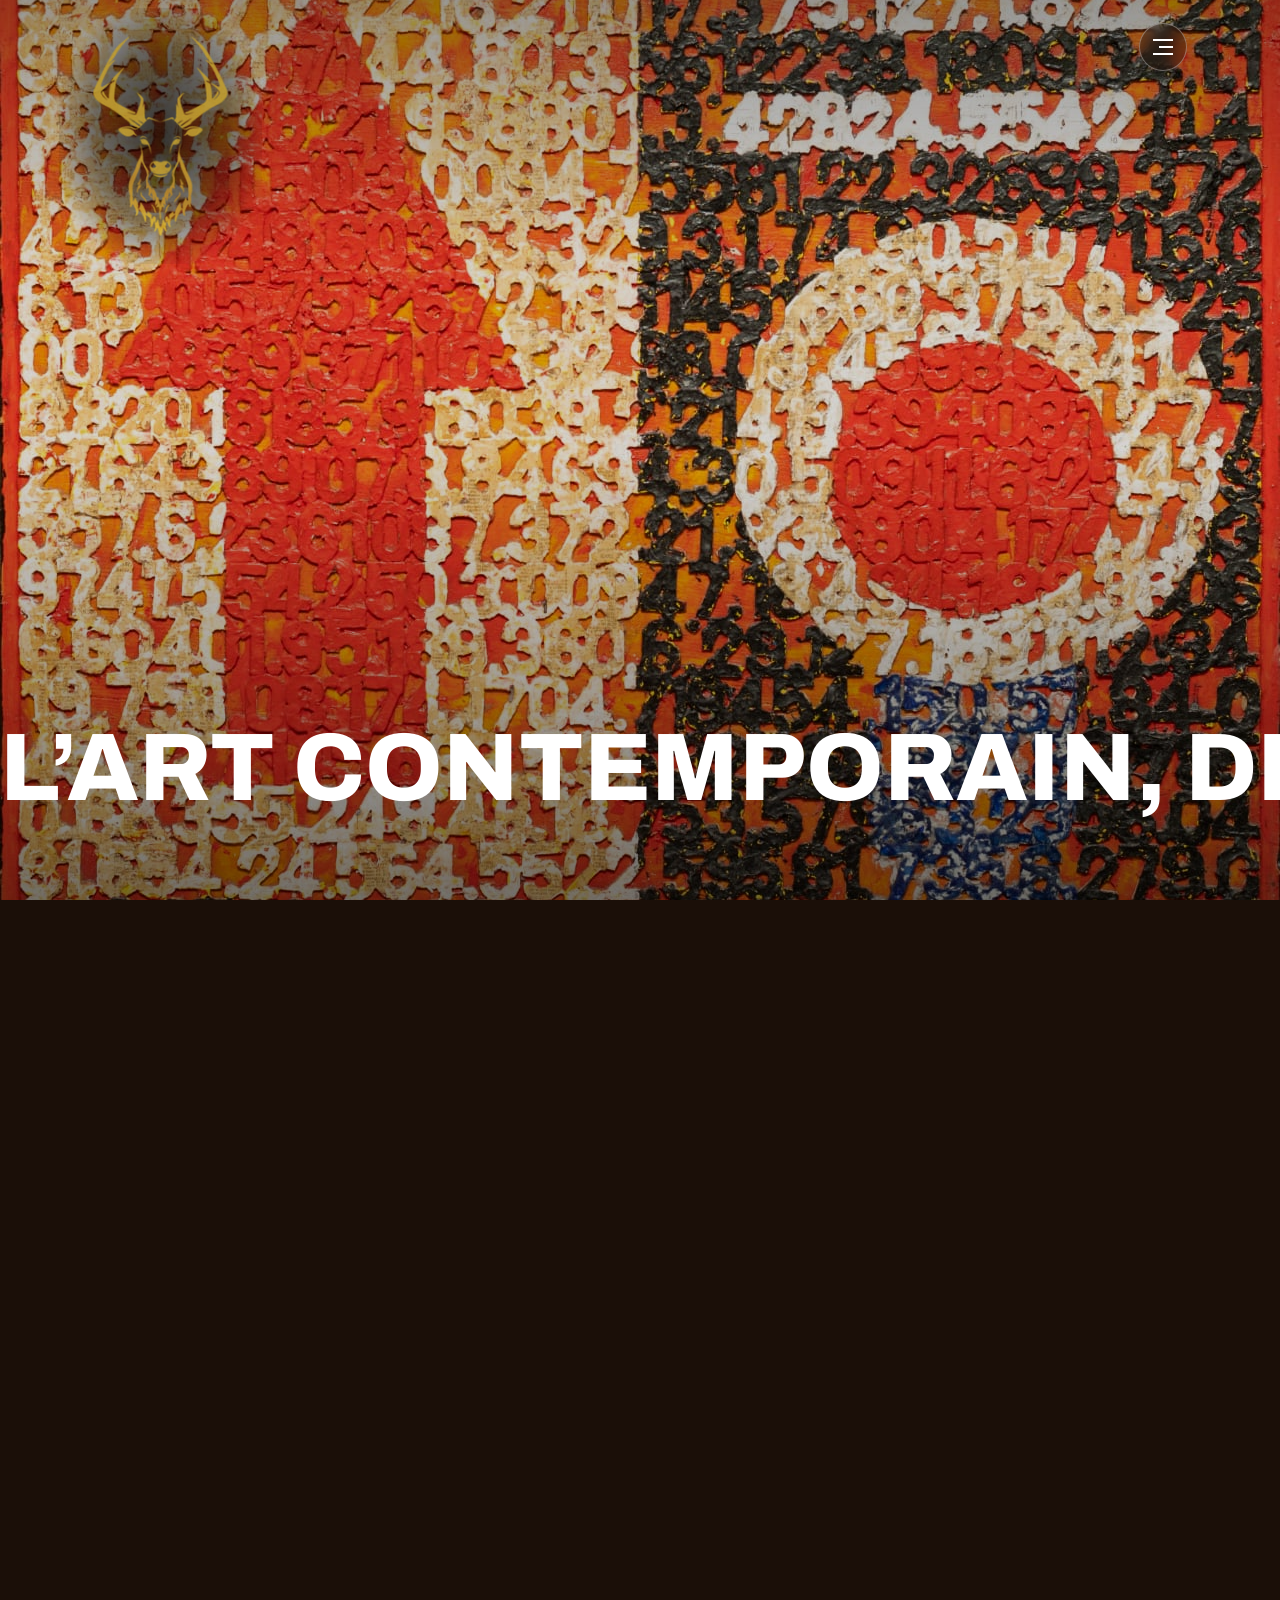
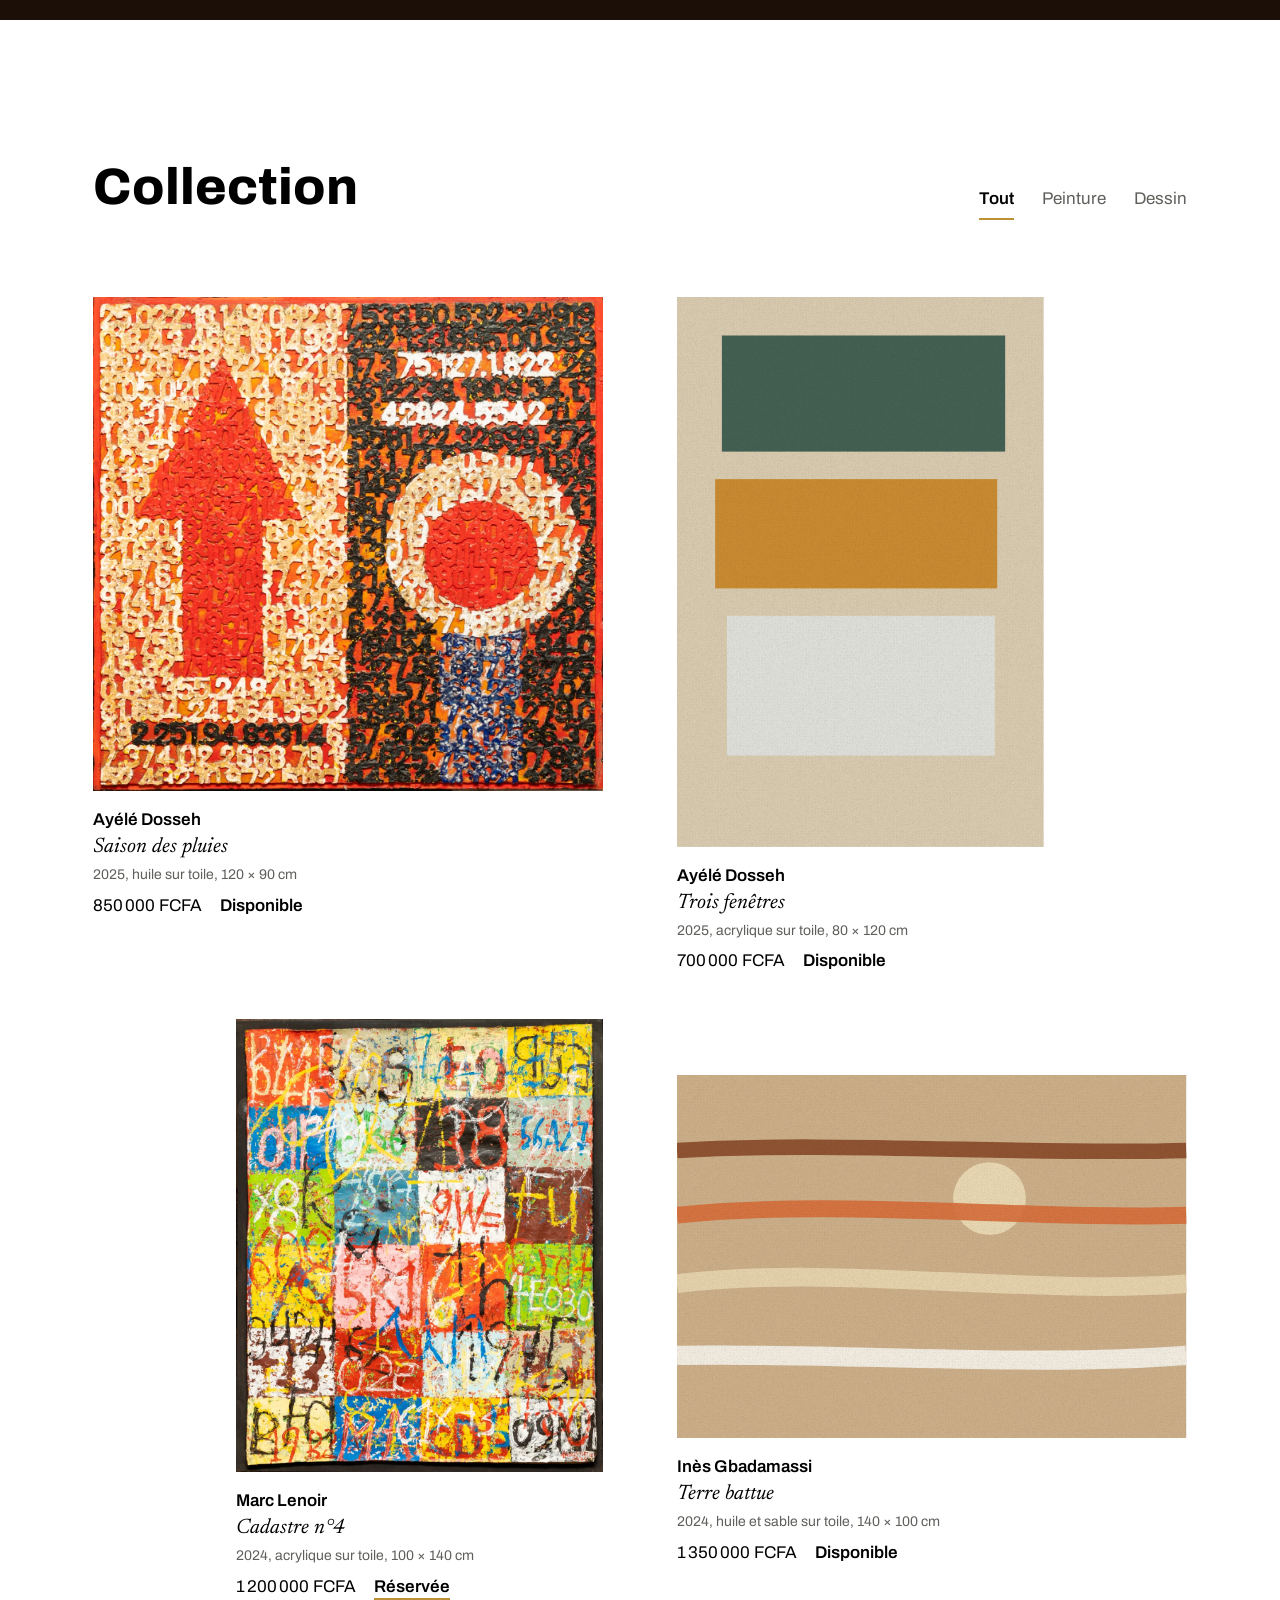
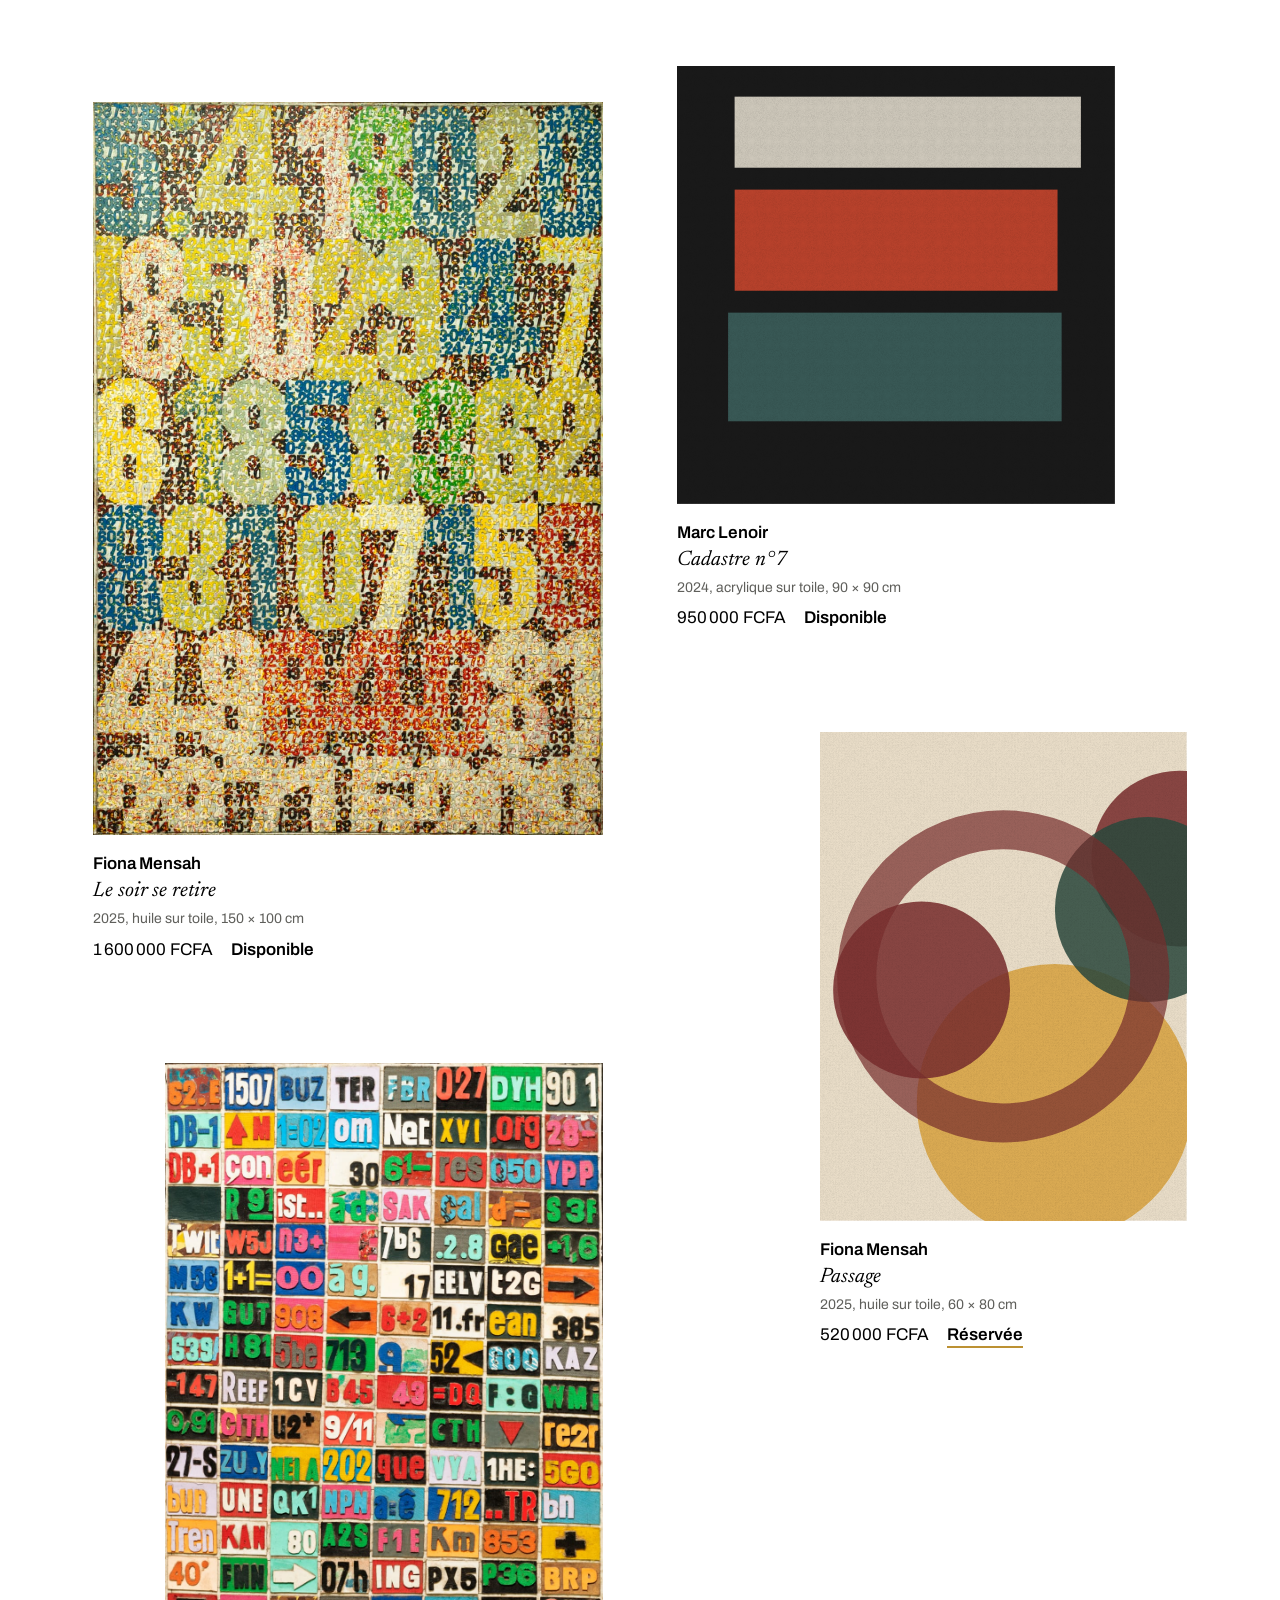
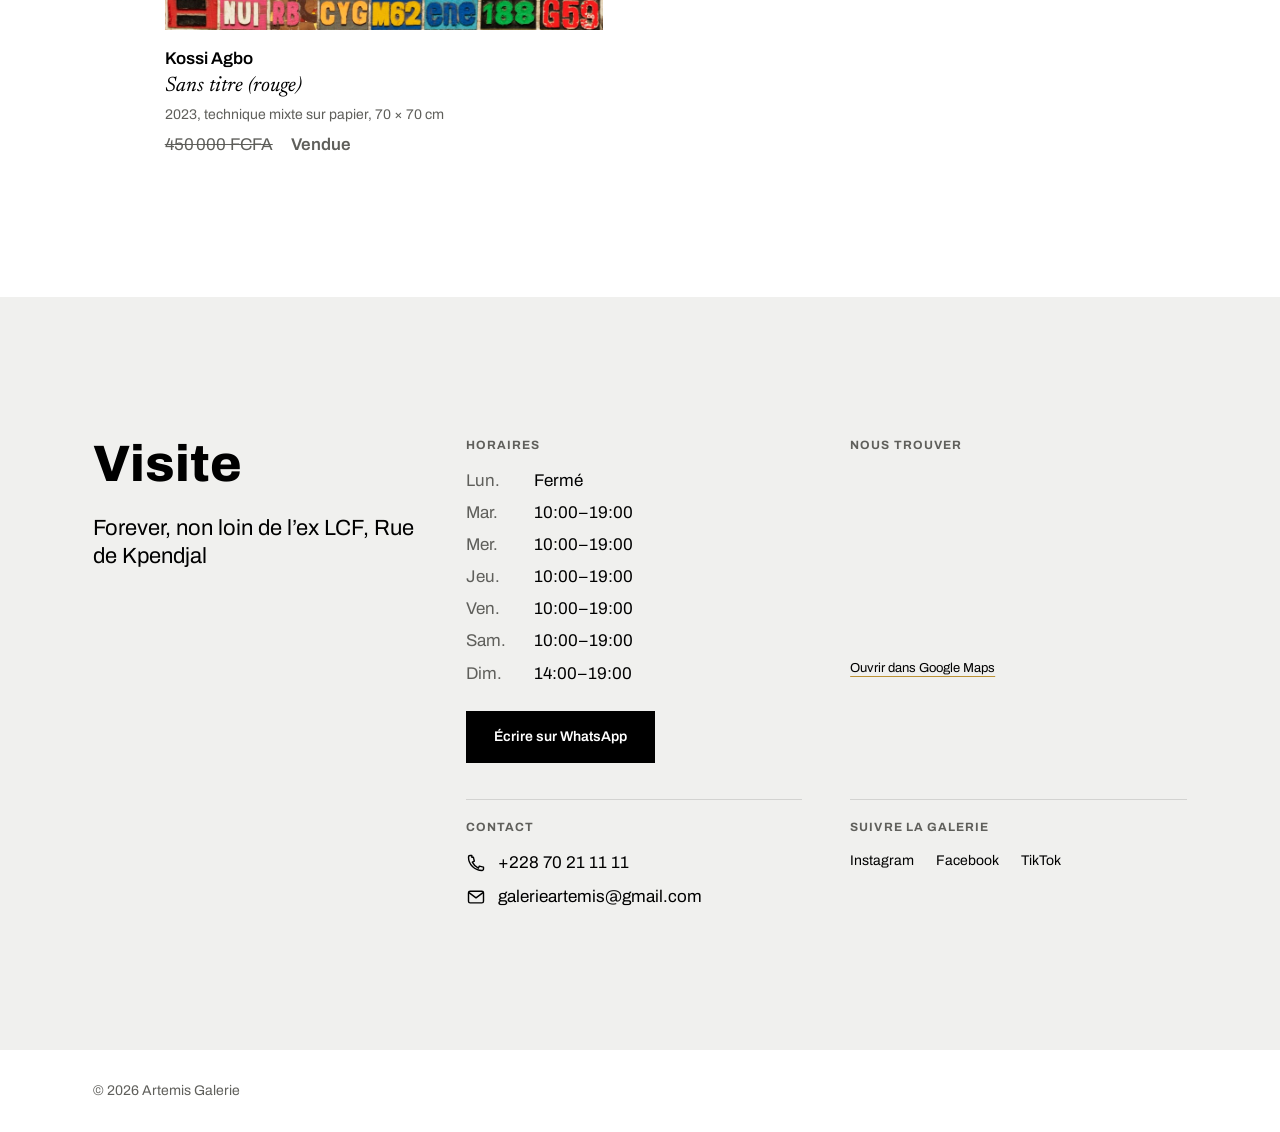
<file: index.html>
<!DOCTYPE html>
<html lang="fr">
<head>
<meta charset="utf-8">
<meta name="viewport" content="width=device-width, initial-scale=1, viewport-fit=cover">
<title>Artemis Galerie</title>
<meta name="description" content="Artemis Galerie, art contemporain. Catalogue des œuvres et informations de visite.">
<link rel="preconnect" href="https://fonts.googleapis.com">
<link rel="preconnect" href="https://fonts.gstatic.com" crossorigin>
<link href="https://fonts.googleapis.com/css2?family=Archivo:wdth,wght@100..125,100..900&family=Newsreader:ital,opsz,wght@0,6..72,400;1,6..72,400&display=swap" rel="stylesheet">
<link rel="stylesheet" href="styles.css">
<link rel="stylesheet" href="catalogue.css">
</head>
<body>
<header class="hero">
  <div id="hart"></div>
  <a class="hl" id="hl" href="#" tabindex="-1" aria-hidden="true"></a>
  <a class="lg" href="#" aria-label="Artemis Galerie"><img src="logo.png" alt="" aria-hidden="true"></a>
  <button class="bg" aria-label="Menu" aria-expanded="false"><span></span><span></span><span></span></button>
  <h1 class="sr">Artemis Galerie</h1>
  <div class="mq" aria-hidden="true"><div class="trk" id="trk"></div></div>
</header>
<nav class="menu" id="menu" aria-label="Menu">
  <button class="cl" id="cl" data-i="close"></button>
  <ul><li><a href="#collection" data-i="nCol"></a></li><li><a href="#visite" data-i="nVis"></a></li></ul>
  <div class="ft"><div class="lang" role="group" aria-label="Langue"><button data-l="fr">FR</button><button data-l="en">EN</button></div>
  <nav class="social" aria-label="Réseaux sociaux">
    <a href="https://www.instagram.com/artemisgalerietg/" target="_blank" rel="noopener">Instagram</a>
    <a href="https://www.facebook.com/p/Artemis-Galerie-61569428815346/" target="_blank" rel="noopener">Facebook</a>
    <a href="https://www.tiktok.com/@artemis.galerie" target="_blank" rel="noopener">TikTok</a>
  </nav></div>
</nav>
<main>
  <section class="sec" id="collection">
    <div class="hd"><h2 data-i="nCol"></h2><div class="flt" id="flt" role="group"></div></div>
    <div class="wall" id="wall"></div>
  </section>
  <section class="sec visit" id="visite">
    <div class="visit-intro"><h2 data-i="nVis"></h2><address data-i="addr"></address></div>
    <div class="visit-content">
      <section class="visit-block hours-block">
        <h3 data-i="hoursLabel"></h3>
        <dl id="hrs"></dl>
        <a class="btn k visit-wa" id="wa" data-i="wa" target="_blank" rel="noopener"></a>
      </section>
      <section class="visit-block map-block">
        <h3 data-i="mapLabel"></h3>
        <div class="visit-map"><iframe src="https://maps.google.com/maps?q=6.1628644,1.2293956&amp;z=16&amp;output=embed" title="Carte Google Maps de la Galerie Artémis" loading="lazy" referrerpolicy="no-referrer-when-downgrade" allowfullscreen></iframe></div>
        <a class="map-link" href="https://maps.app.goo.gl/XiqSTBWZrN7b4yDK7" target="_blank" rel="noopener" data-i="map"></a>
      </section>
      <div class="contact-block">
        <h3 data-i="contactLabel"></h3>
        <div class="cn">
          <a href="tel:+22870211111"><svg viewBox="0 0 24 24" aria-hidden="true" focusable="false"><path d="M7 3H4.8A1.8 1.8 0 0 0 3 4.8C3 13.75 10.25 21 19.2 21a1.8 1.8 0 0 0 1.8-1.8V17l-5-1.2-1.2 2.4a15 15 0 0 1-7.2-7.2L10 9.8 8.8 5H7z"/></svg><span>+228 70 21 11 11</span></a>
          <a href="mailto:galerieartemis@gmail.com"><svg viewBox="0 0 24 24" aria-hidden="true" focusable="false"><rect x="3" y="5" width="18" height="14" rx="2"/><path d="m4 7 8 6 8-6"/></svg><span>galerieartemis@gmail.com</span></a>
        </div>
      </div>
      <div class="social-block">
        <h3 data-i="socialLabel"></h3>
        <nav class="visit-social social" aria-label="Réseaux sociaux">
          <a href="https://www.instagram.com/artemisgalerietg/" target="_blank" rel="noopener">Instagram</a>
          <a href="https://www.facebook.com/p/Artemis-Galerie-61569428815346/" target="_blank" rel="noopener">Facebook</a>
          <a href="https://www.tiktok.com/@artemis.galerie" target="_blank" rel="noopener">TikTok</a>
        </nav>
      </div>
    </div>
  </section>
</main>
<footer><span>© 2026 Artemis Galerie</span></footer>
<script src="data.js"></script>
<script src="app.js"></script>
<script>
const {$,$$,W}=A;
let F='all',cur=0;
const HS=[W[0],W[1],W[2]];
const TY=['peinture','dessin','serigraphie','varia'].filter(k=>W.some(w=>w.ty===k));

function card(w){const u=A.url(w),ti=A.ti(w);
  return `<figure style="width:${w.r<.9?72:w.r<1.1?86:100}%"><a class="im" href="${u}" style="--vt:w${w.id}" aria-label="${ti}">${A.art(w,w.id)}</a><figcaption><div class="ar">${w.a}</div><div class="tt"><a href="${u}"><em>${ti}</em></a></div><div class="mt">${A.meta(w)}</div><div class="row">${A.price(w)}</div></figcaption></figure>`}

function linkHero(){ $('#hl').href=A.url(HS[cur]) }

function render(){const x=A.x();A.apply();
  const seg=`<span>${x.head}</span><i></i><span>Artemis Galerie</span><i></i>`;
  $('#trk').innerHTML=`<div>${seg.repeat(2)}</div><div>${seg.repeat(2)}</div>`;
  $('#hart').innerHTML=HS.map((w,i)=>A.art(w,'h'+i,1).replace('class="art"','class="art'+(i===cur?' on':'')+'"')).join('');
  linkHero();
  $('#flt').innerHTML=['all',...TY].map(k=>`<button data-f="${k}" aria-pressed="${k===F}">${x.f[k]}</button>`).join('');
  $('#wall').innerHTML=W.filter(w=>F==='all'||w.ty===F).map(card).join('');
  $('#hrs').innerHTML=x.h.map(r=>`<dt>${r[0]}</dt><dd>${r[1]}</dd>`).join('');
  $('#wa').href=A.wa(x.gen)}

document.addEventListener('click',e=>{const b=e.target.closest('[data-f]');if(!b)return;
  F=b.dataset.f;const y=scrollY;render();scrollTo(0,y)});

A.onLang=render;A.init();render();

setInterval(()=>{if(document.hidden||matchMedia('(prefers-reduced-motion:reduce)').matches)return;
  cur=(cur+1)%HS.length;
  $$('#hart .art').forEach((s,i)=>s.classList.toggle('on',i===cur));linkHero()},7000);
</script>
</body>
</html>
</file>
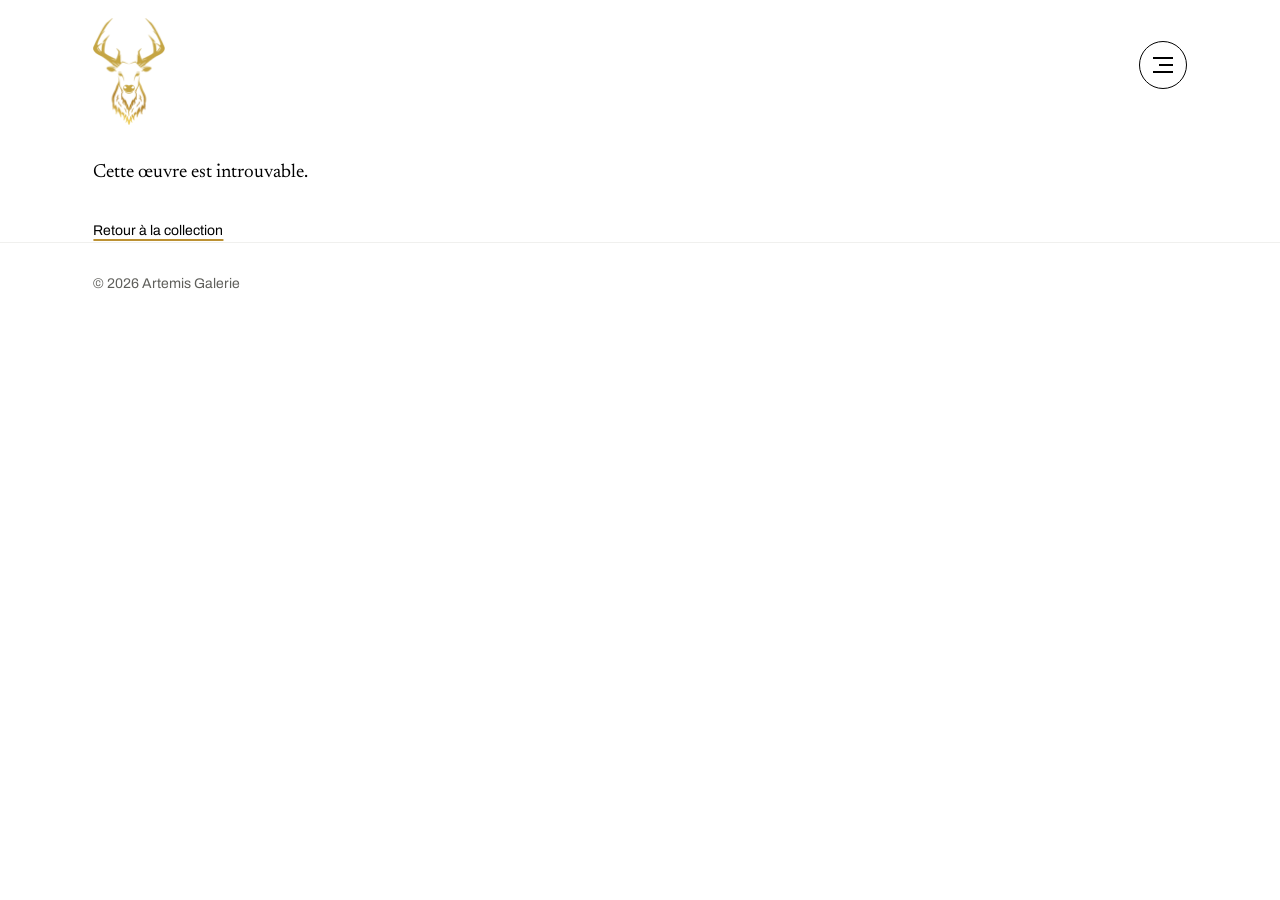
<file: oeuvre.html>
<!DOCTYPE html>
<html lang="fr">
<head>
<meta charset="utf-8">
<meta name="viewport" content="width=device-width, initial-scale=1, viewport-fit=cover">
<title>Artemis Galerie</title>
<link rel="preconnect" href="https://fonts.googleapis.com">
<link rel="preconnect" href="https://fonts.gstatic.com" crossorigin>
<link href="https://fonts.googleapis.com/css2?family=Archivo:wdth,wght@100..125,100..900&family=Newsreader:ital,opsz,wght@0,6..72,400;1,6..72,400&display=swap" rel="stylesheet">
<link rel="stylesheet" href="styles.css">
<link rel="stylesheet" href="catalogue.css">
</head>
<body class="page">
<header class="top">
  <a class="lg" href="index.html" aria-label="Artemis Galerie, accueil"><img src="logo.png" alt="" aria-hidden="true"></a>
  <button class="bg" aria-label="Menu" aria-expanded="false"><span></span><span></span><span></span></button>
</header>
<nav class="menu" id="menu" aria-label="Menu">
  <button class="cl" id="cl" data-i="close"></button>
  <ul><li><a href="index.html#collection" data-i="nCol"></a></li><li><a href="index.html#visite" data-i="nVis"></a></li></ul>
  <div class="ft"><div class="lang" role="group" aria-label="Langue"><button data-l="fr">FR</button><button data-l="en">EN</button></div>
  <nav class="social" aria-label="Réseaux sociaux">
    <a href="https://www.instagram.com/artemisgalerietg/" target="_blank" rel="noopener">Instagram</a>
    <a href="https://www.facebook.com/p/Artemis-Galerie-61569428815346/" target="_blank" rel="noopener">Facebook</a>
    <a href="https://www.tiktok.com/@artemis.galerie" target="_blank" rel="noopener">TikTok</a>
  </nav></div>
</nav>
<main id="fiche"></main>
<footer><span>© 2026 Artemis Galerie</span></footer>
<dialog class="lb" id="lb" aria-label="Image"><button class="lbc" id="lbc" data-i="close"></button><div class="lbs" id="lbs"><div class="lbi" id="lbi"></div></div></dialog>
<script src="data.js"></script>
<script src="app.js"></script>
<script>
const {$,$$,W}=A;
const id=+new URLSearchParams(location.search).get('id'),i=W.findIndex(w=>w.id===id),w=W[i];
const lb=$('#lb'),lbi=$('#lbi'),lbs=$('#lbs');
let k=0;

function render(){const x=A.x(),e=A.lang==='en'?1:0,m=$('#fiche');A.apply();
  if(!w){document.title='Artemis Galerie';
    m.innerHTML=`<div class="fx"><div class="gal"><p class="txt">${x.nf}</p><a class="lnk" href="index.html#collection">${x.back}</a></div></div>`;return}
  const ti=A.ti(w),sold=w.s==='v',link=A.abs(w);
  document.title=`${ti}, ${w.a} | Artemis Galerie`;
  const same=W.filter(o=>o.id!==w.id&&o.a===w.a),list=(same.length?same:W.filter(o=>o.id!==w.id)).slice(0,3);
  const P=W[(i+W.length-1)%W.length],N=W[(i+1)%W.length];
  const btn=sold?`<a class="btn" href="index.html#collection">${x.avail}</a>`:`<a class="btn k" href="${A.wa(x.msg(ti,w.a,link))}" target="_blank" rel="noopener">${x.wa}</a>`;
  m.innerHTML=`
  <a class="back" href="index.html#collection">${x.back}</a>
  <div class="fx">
    <div class="gal">
      <button class="main" data-pic style="--vt:w${w.id};--r:${w.r}" aria-label="${x.zoom}">${A.art(w,'m',0,1)}</button>
      <p class="hint">${x.zoom}</p>
      ${w.det.length?`<div class="dets">${w.det.map(s=>`<img data-pic src="${s}" alt="${ti}" loading="lazy">`).join('')}</div>`:''}
    </div>
    <aside class="cartel">
      <div class="ar">${w.a}</div>
      <h1>${ti}</h1>
      <p class="ln">${x.f[w.ty]}, ${w.y}</p>
      <p class="ln">${w.m[e]}</p>
      <p class="ln">${w.d}</p>
      <div class="pr">${A.price(w)}</div>
      <p class="txt">${A.tx(w)}</p>
      <div class="acts">${btn}<button class="lnk" id="sh">${x.share}</button></div>
      <p class="ln" style="margin-top:28px"><a class="lnk" href="index.html#visite">${x.visit}</a></p>
    </aside>
  </div>
  <section class="more"><h2>${same.length?x.same:x.others}</h2><div class="mg">${list.map(o=>`<a class="mini" href="${A.url(o)}"><span class="im">${A.art(o,'o'+o.id)}</span><div class="ar">${o.a}</div><div class="tt"><em>${A.ti(o)}</em></div></a>`).join('')}</div></section>
  <nav class="pn"><a href="${A.url(P)}"><small>${x.prev}</small><em>${A.ti(P)}</em></a><a href="${A.url(N)}" style="text-align:right"><small>${x.next}</small><em>${A.ti(N)}</em></a></nav>
  <div class="bar"><div class="pr">${A.price(w)}</div>${sold?'':btn}</div>`;
  /* Les proportions réelles d'une photo remplacent celles des données */
  const im=$('.main img');
  if(im){const f=()=>$('.main').style.setProperty('--r',im.naturalWidth/im.naturalHeight);im.complete?f():im.onload=f}
}

/* Visionneuse : clic pour agrandir, clic dans la visionneuse pour zoomer, flèches pour changer de vue */
function show(n){const p=[...$$('[data-pic]')];if(!p.length)return;k=(n+p.length)%p.length;
  lbi.innerHTML=p[k].tagName==='IMG'?p[k].outerHTML:p[k].innerHTML;lb.classList.remove('z');if(!lb.open)lb.showModal()}
document.addEventListener('click',e=>{
  const p=e.target.closest('[data-pic]');if(p){show([...$$('[data-pic]')].indexOf(p));return}
  if(e.target.id==='sh')share(e.target)});
lbi.onclick=()=>{lb.classList.toggle('z');lbs.scrollLeft=(lbs.scrollWidth-lbs.clientWidth)/2;lbs.scrollTop=(lbs.scrollHeight-lbs.clientHeight)/2};
$('#lbc').onclick=()=>lb.close();
lb.addEventListener('close',()=>lb.classList.remove('z'));
addEventListener('keydown',e=>{if(!lb.open)return;if(e.key==='ArrowRight')show(k+1);if(e.key==='ArrowLeft')show(k-1)});

async function share(b){const x=A.x(),u=location.href;
  try{if(navigator.share){await navigator.share({title:`${A.ti(w)}, ${w.a}`,url:u});return}
    await navigator.clipboard.writeText(u);b.textContent=x.copied;setTimeout(()=>b.textContent=x.share,2200)}catch(_){}}

A.onLang=render;A.init();render();
</script>
</body>
</html>
</file>
<file: styles.css>
:root{--m:clamp(24px,7.3vw,100px);--wall:#fff;--pl:#F0F0EE;--tx:#000;--gr:#5F5F5B;--or:#BC9133;--or2:#D3BF82;--e:cubic-bezier(.22,1,.36,1);box-sizing:border-box;padding-top:env(safe-area-inset-top,0px)}
@media(prefers-color-scheme:dark){:root:not([data-theme=light]){--wall:#000;--pl:#141414;--tx:#fff;--gr:#A5A5A0}}
:root[data-theme=dark]{--wall:#000;--pl:#141414;--tx:#fff;--gr:#A5A5A0}
html{scroll-behavior:smooth;scroll-padding-top:env(safe-area-inset-top,0px)}
*,*::before,*::after{box-sizing:inherit}
body{margin:0;background:var(--wall);color:var(--tx);font:400 17px/1.3 Archivo,"Helvetica Neue",Arial,sans-serif;-webkit-font-smoothing:antialiased}
a{color:inherit}
button{font:inherit;color:inherit;background:none;border:0;padding:0;cursor:pointer}
:focus-visible{outline:2px solid var(--tx);outline-offset:3px}
.hero :focus-visible,.menu :focus-visible{outline-color:#fff}
.sr{position:absolute;width:1px;height:1px;overflow:hidden;clip:rect(0 0 0 0);white-space:nowrap}
em{font-family:Newsreader,Georgia,serif;font-style:italic}

.hero{position:relative;height:100svh;min-height:560px;overflow:hidden;background:#1B0F08;color:#fff}
.hero .art{position:absolute;inset:0;width:100%;height:100%;opacity:0;transition:opacity 1.4s ease}
.hero .art.on{opacity:1;animation:set 7s var(--e) both}
.hero .art-main{display:block;width:100%;height:100%;object-fit:cover}
@keyframes set{from{transform:scale(1.01)}}
.hero::after{content:"";position:absolute;inset:0;background:linear-gradient(rgba(0,0,0,.4),rgba(0,0,0,.16) 28%,rgba(0,0,0,.16) 50%,rgba(0,0,0,.55));pointer-events:none}
.hero>*:not(.art){z-index:2}
.lg{position:absolute;top:clamp(18px,3vw,36px);left:var(--m);width:clamp(96px,10.5vw,155px);display:block}
.lg::before{content:"";position:absolute;inset:-28px -34px;background:radial-gradient(ellipse,rgba(0,0,0,.72),rgba(0,0,0,.38) 48%,transparent 76%);pointer-events:none}
.lg img{position:relative;display:block;width:100%;height:auto}
.bg,.cl{position:absolute;top:calc(clamp(64px,7.3vw,100px)/2);right:var(--m);transform:translateY(-50%);min-width:48px;min-height:48px;display:grid;place-content:center;justify-items:center;gap:5px;border:1px solid rgba(255,255,255,.32);border-radius:50%;background:rgba(0,0,0,.28);backdrop-filter:blur(8px);-webkit-backdrop-filter:blur(8px)}
.bg span{display:block;width:20px;height:2px;background:#fff;transition:transform .25s var(--e),width .25s var(--e)}
.bg span:nth-child(2){width:14px;justify-self:end}
.bg:hover span:nth-child(2){width:20px}
.mq{position:absolute;left:0;right:0;bottom:9%;overflow:hidden;white-space:nowrap;font:800 clamp(2.6rem,7.5vw,8.5rem)/1.05 Archivo,"Helvetica Neue",Arial,sans-serif}
.trk{display:flex;width:max-content;animation:mq 40s linear infinite}
.trk>div{display:flex;align-items:center}
.trk i{display:block;width:.8em;height:.07em;margin:0 .45em;background:linear-gradient(90deg,var(--or),var(--or2))}
@keyframes mq{to{transform:translateX(-50%)}}
.menu{position:fixed;inset:0;z-index:20;background:#000;color:#fff;display:flex;flex-direction:column;justify-content:space-between;padding:calc(env(safe-area-inset-top,0px) + 120px) var(--m) calc(env(safe-area-inset-bottom,0px) + 24px);visibility:hidden;clip-path:inset(0 0 100% 0);transition:clip-path .7s var(--e),visibility 0s linear .7s}
.menu.open{clip-path:inset(0);visibility:visible;transition:clip-path .7s var(--e),visibility 0s linear 0s}
.menu .cl{top:calc(env(safe-area-inset-top,0px) + clamp(64px,7.3vw,100px)/2);border-color:rgba(255,255,255,.45);font-size:13px}
.menu ul{list-style:none;margin:0;padding:0}
.menu li a{display:block;font:800 clamp(2.4rem,8vw,6rem)/1.1 Archivo,sans-serif;text-decoration:none;padding:.05em 0}
.menu .ft{display:flex;flex-wrap:wrap;gap:20px 40px;align-items:center}
.social{display:flex;flex-wrap:wrap;gap:10px 28px;align-items:center}
.social a{text-decoration:none;font-size:14px;transition:color .2s}
.social a:hover{color:var(--or2)}
.menu .lang button{padding:8px 4px;margin-right:12px;opacity:.55}
.menu .lang button[aria-pressed=true]{opacity:1;border-bottom:2px solid var(--or)}

.sec{padding:clamp(96px,11vw,160px) var(--m)}
h2{font:800 clamp(2rem,4vw,3.5rem)/1.05 Archivo,sans-serif;margin:0}
.hd{display:flex;flex-wrap:wrap;justify-content:space-between;align-items:baseline;gap:20px;margin-bottom:clamp(48px,6vw,88px)}
.flt{display:flex;flex-wrap:wrap;gap:6px 28px}
.flt button{color:var(--gr);padding:8px 0;border-bottom:2px solid transparent}
.flt button[aria-pressed=true]{color:var(--tx);font-weight:600;border-color:var(--or)}
.wall{column-count:2;column-gap:calc(var(--m)*.8)}
.wall figure{break-inside:avoid;margin:0 0 clamp(56px,8vw,120px);transition:opacity .4s}
.wall figure:nth-child(even){margin-left:auto}
.wall svg,.wall .im img{display:block;width:100%;height:auto}
@media(hover:hover){.wall:hover figure{opacity:.45}.wall figure:hover{opacity:1}}
figcaption{padding-top:18px;max-width:30rem}
.ar{font-weight:600}
.tt{font-size:21px;line-height:1.2;margin:2px 0 6px}
.mt{color:var(--gr);font-size:14px}
.row{display:flex;flex-wrap:wrap;gap:4px 18px;margin-top:10px;align-items:baseline}
.row b{font-weight:600}
.ask{display:inline-block;margin-top:8px;font-size:14px}
.visit{background:var(--pl);display:grid;grid-template-columns:repeat(12,1fr);gap:48px 24px}
.visit-intro{grid-column:1/5}
.visit-content{grid-column:5/13;display:grid;grid-template-columns:repeat(2,minmax(0,1fr));gap:36px 48px;align-content:start}
.visit address{font-style:normal;margin-top:24px;font-size:22px;line-height:1.25}
.visit-block h3,.contact-block h3,.social-block h3{font-size:12px;line-height:1.2;letter-spacing:.09em;text-transform:uppercase;color:var(--gr);margin:0 0 18px}
.visit dl{margin:0 0 26px;display:grid;grid-template-columns:auto 1fr;gap:10px 28px}
dt{color:var(--gr)}
dd{margin:0}
.visit-wa{font-size:14px;padding:12px 18px}
.btn{display:inline-block;padding:15px 26px;text-decoration:none;font-weight:600;border:2px solid var(--tx);transition:background .3s,color .3s}
.btn.k{background:var(--tx);color:var(--wall)}
.btn:hover{background:var(--or);border-color:var(--or);color:#000}
.cn{display:grid;gap:12px}
.cn a{display:flex;align-items:center;gap:12px;text-decoration:none}
.cn a:hover span{text-decoration:underline;text-decoration-color:var(--or);text-underline-offset:4px}
.cn svg{width:20px;height:20px;flex:0 0 20px;fill:none;stroke:currentColor;stroke-width:1.7;stroke-linecap:round;stroke-linejoin:round}
.contact-block,.social-block{padding-top:20px;border-top:1px solid rgba(0,0,0,.12)}
.visit-map{overflow:hidden;border-radius:2px}
.visit-map iframe{display:block;width:100%;height:180px;border:0}
.map-link{display:inline-block;margin-top:10px;font-size:13px;text-decoration:underline;text-decoration-color:var(--or);text-underline-offset:4px}
.visit-social{gap:10px 22px}
.visit-social a{font-size:14px}
footer{padding:32px var(--m);border-top:1px solid var(--pl);display:flex;flex-wrap:wrap;justify-content:space-between;align-items:center;gap:20px;font-size:14px}
footer>span{color:var(--gr)}
footer .social a{padding:8px 0}

@media(max-width:820px){
  .wall{column-count:1}
  .wall figure:nth-child(even){margin-left:0}
  .visit-intro,.visit-content{grid-column:1/13}
  .visit-content{gap:28px 24px}
  footer{padding-block:28px}
}
@media(max-width:520px){
  .visit-content{grid-template-columns:1fr}
  .visit-map iframe{height:190px}
}
@media(prefers-reduced-motion:reduce){
  .trk,.hero .art.on{animation:none}
  .hero .art{transition:none}
  html{scroll-behavior:auto}
  .menu,.menu.open{transition:none}
}
</file>
<file: catalogue.css>
/* À charger après styles.css, sur l'accueil et sur la fiche */
@view-transition{navigation:auto}
@media(prefers-reduced-motion:reduce){@view-transition{navigation:none}}

/* Statuts et liens des cartes */
.row .r{border-bottom:2px solid var(--or)}
.row .v{color:var(--gr)}
.im{display:block;text-decoration:none;view-transition-name:var(--vt,none)}
.tt a{text-decoration:none}
.tt a:hover{text-decoration:underline;text-decoration-color:var(--or);text-decoration-thickness:2px;text-underline-offset:4px}

/* Hero : l'image mène à la fiche de l'œuvre affichée */
.hl{position:absolute;inset:0}
.mq{pointer-events:none}
/* Hero étendu : 180 % de la hauteur de l'écran (modifier la valeur ci-dessous pour l'ajuster).
   La photo reste épinglée à l'écran pendant le défilement ; les textes sont calés sur le premier écran et défilent. */
.hero{height:180svh;min-height:0;overflow:clip}
.hero::after{display:none}
#hart{position:sticky;top:0;height:100svh;overflow:hidden}
#hart::after{content:"";position:absolute;inset:0;background:linear-gradient(rgba(0,0,0,.4),rgba(0,0,0,.16) 28%,rgba(0,0,0,.16) 50%,rgba(0,0,0,.55));pointer-events:none}
.hero .art-main{object-fit:cover}
.mq{bottom:auto;top:calc(91svh - 1.05em)}

/* Fiche : en-tête sur fond blanc */
.page .top{position:relative;min-height:clamp(96px,11vw,140px)}
.page .lg{position:relative;top:auto;left:auto;width:clamp(52px,5.6vw,80px);margin:18px 0 0 var(--m)}
.page .lg::before{display:none}
.page .bg{border-color:var(--tx);background:none;backdrop-filter:none;-webkit-backdrop-filter:none}
.page .bg span{background:var(--tx)}
.back{display:inline-block;margin:0 var(--m) 28px;font-size:14px;color:var(--gr)}

/* Fiche : image et cartel */
.fx{display:grid;grid-template-columns:repeat(12,1fr);gap:48px 24px;padding:0 var(--m);align-items:start}
.gal{grid-column:1/8}
.cartel{grid-column:9/13;position:sticky;top:32px}
.main{display:block;width:min(100%,calc((100dvh - 190px)*var(--r,1)));cursor:zoom-in;view-transition-name:var(--vt,none)}
.main svg,.main img{display:block;width:100%;height:auto}
.hint{margin:12px 0 0;font-size:14px;color:var(--gr)}
.dets{display:grid;grid-template-columns:1fr 1fr;gap:24px;margin-top:48px}
.dets img{display:block;width:100%;cursor:zoom-in}
.cartel .ar{font-size:17px}
.cartel h1{font:italic 400 clamp(2.2rem,4vw,3.6rem)/1.05 Newsreader,Georgia,serif;margin:6px 0 22px}
.cartel .ln{margin:0;color:var(--gr)}
.pr{display:flex;flex-wrap:wrap;gap:6px 20px;align-items:baseline;margin:28px 0;font-size:24px;font-weight:600}
.pr b{font-size:17px}.pr .r{border-bottom:2px solid var(--or)}.pr .v{color:var(--gr)}
.txt{font:400 19px/1.55 Newsreader,Georgia,serif;max-width:34rem;margin:0 0 32px}
.acts{display:flex;flex-wrap:wrap;gap:14px 28px;align-items:center}
.lnk{font-size:14px;text-decoration:underline;text-decoration-color:var(--or);text-decoration-thickness:2px;text-underline-offset:4px}

/* Fiche : autres œuvres et navigation */
.more{padding:clamp(80px,9vw,140px) var(--m) 0}
.more h2{font-size:clamp(1.6rem,2.6vw,2.2rem);margin-bottom:40px}
.mg{display:grid;grid-template-columns:repeat(3,1fr);gap:32px;align-items:end}
.mini{display:block;text-decoration:none;transition:opacity .4s}
.mini .im svg,.mini .im img{display:block;width:100%;height:auto}
.mini .ar{margin-top:12px}.mini .tt{font-size:18px}
@media(hover:hover){.mg:hover .mini{opacity:.45}.mg .mini:hover{opacity:1}}
.pn{display:flex;justify-content:space-between;gap:24px;margin-top:clamp(64px,7vw,100px);padding:40px var(--m);border-top:1px solid var(--pl)}
.pn a{text-decoration:none}.pn small{display:block;color:var(--gr);font-size:14px}.pn em{font-size:20px}
.bar{display:none}

/* Visionneuse plein écran */
.lb{border:0;padding:0;width:100vw;height:100dvh;max-width:none;max-height:none;background:#000;color:#fff}
.lb::backdrop{background:#000}
.lbs{position:absolute;inset:0;overflow:auto;display:grid;place-items:center}
.lbi{width:100vw;height:100dvh;cursor:zoom-in}
.lb.z .lbi{width:220vw;height:220dvh;cursor:zoom-out}
.lbi svg,.lbi img{display:block;width:100%!important;height:100%!important;object-fit:contain!important}
.lbc{position:fixed;top:calc(env(safe-area-inset-top,0px) + 20px);right:var(--m);z-index:2;padding:12px 18px;border:1px solid rgba(255,255,255,.45);background:rgba(0,0,0,.5);font-size:14px}

@media(max-width:820px){
  .gal,.cartel{grid-column:1/13}.cartel{position:static}.main{width:100%}
  .mg{grid-template-columns:1fr 1fr}
  .bar{display:flex;position:fixed;left:0;right:0;bottom:0;z-index:15;align-items:center;justify-content:space-between;gap:16px;padding:12px var(--m) calc(12px + env(safe-area-inset-bottom,0px));background:var(--wall);border-top:1px solid var(--pl)}
  .bar .pr{margin:0;font-size:18px}.bar .btn{padding:12px 18px;white-space:nowrap}
  body.page{padding-bottom:88px}
}
</file>
